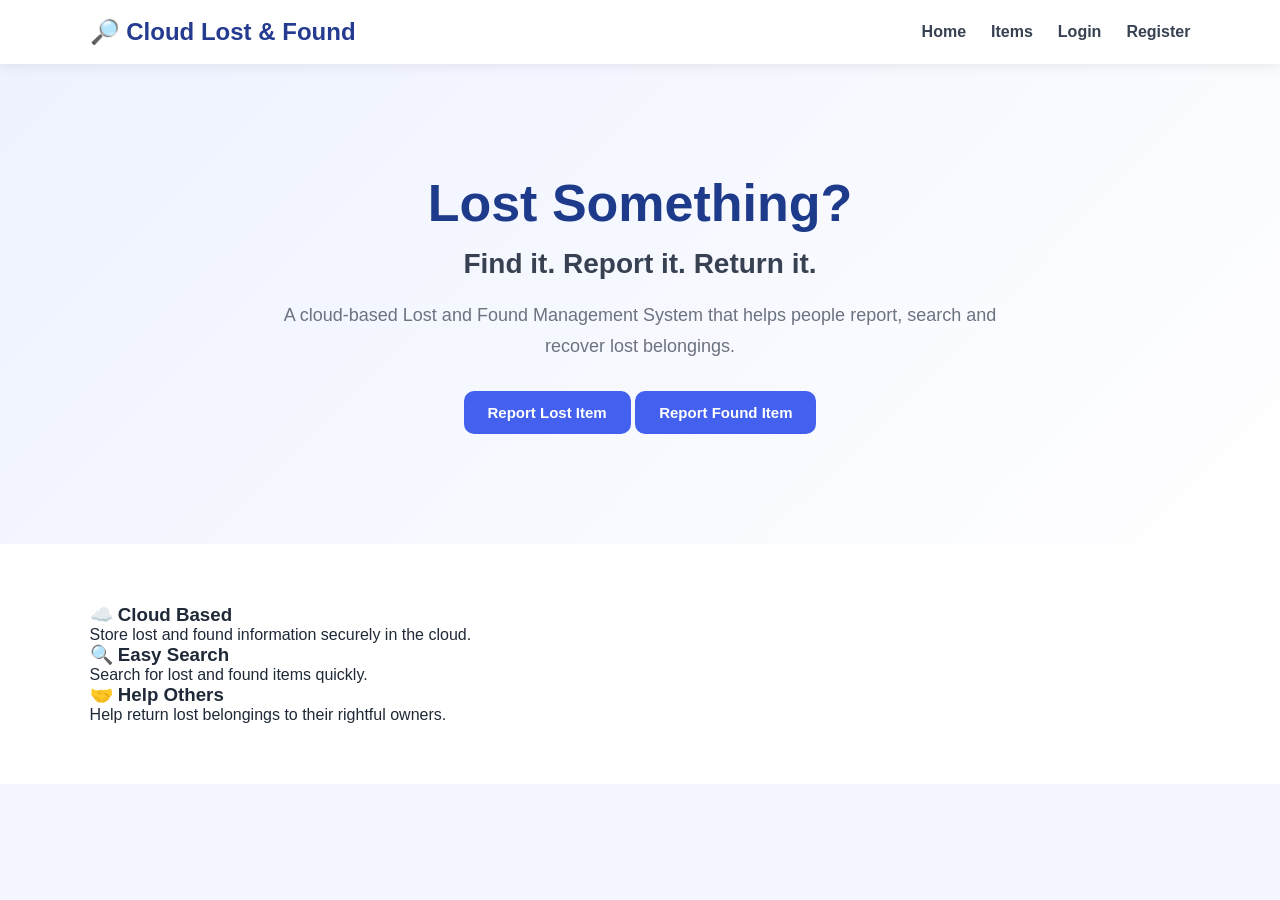
<file: index.html>
<!DOCTYPE html>
<html lang="en">

<head>
    <meta charset="UTF-8">

    <meta name="viewport"
          content="width=device-width, initial-scale=1.0">

    <title>Cloud Lost & Found</title>

    <link rel="stylesheet" href="style.css">
</head>

<body>

    <nav>
        <h2>🔎 Cloud Lost & Found</h2>

        <div>
            <a href="index.html">Home</a>
            <a href="items.html">Items</a>
            <a href="login.html">Login</a>
            <a href="register.html" class="nav-btn">
                Register
            </a>
        </div>
    </nav>


    <section class="hero">

        <div class="hero-content">

            <h1>Lost Something?</h1>

            <h2>Find it. Report it. Return it.</h2>

            <p>
                A cloud-based Lost and Found Management System
                that helps people report, search and recover
                lost belongings.
            </p>

            <div class="buttons">

                <a href="report-lost.html" class="btn">
                    Report Lost Item
                </a>

                <a href="report-found.html"
                   class="btn secondary">
                    Report Found Item
                </a>

            </div>

        </div>

    </section>


    <section class="features">

        <div class="card">
            <h3>☁️ Cloud Based</h3>

            <p>
                Store lost and found information
                securely in the cloud.
            </p>
        </div>


        <div class="card">
            <h3>🔍 Easy Search</h3>

            <p>
                Search for lost and found items
                quickly.
            </p>
        </div>


        <div class="card">
            <h3>🤝 Help Others</h3>

            <p>
                Help return lost belongings
                to their rightful owners.
            </p>
        </div>

    </section>

</body>

</html>
</file>
<file: style.css>
/* ==============================
   CLOUD LOST & FOUND
   Professional Website CSS
================================= */

* {
    margin: 0;
    padding: 0;
    box-sizing: border-box;
}

body {
    font-family: Arial, Helvetica, sans-serif;
    background: #f4f7ff;
    color: #1f2937;
    min-height: 100vh;
}

/* ==============================
   NAVBAR
================================= */

nav {
    width: 100%;
    padding: 18px 7%;
    background: #ffffff;
    display: flex;
    justify-content: space-between;
    align-items: center;
    box-shadow: 0 2px 12px rgba(0, 0, 0, 0.08);
    position: sticky;
    top: 0;
    z-index: 1000;
}

nav h2 {
    color: #243b8f;
    font-size: 24px;
    font-weight: 700;
}

nav div {
    display: flex;
    align-items: center;
    gap: 25px;
}

nav a {
    text-decoration: none;
    color: #374151;
    font-weight: 600;
    transition: 0.3s;
}

nav a:hover {
    color: #4361ee;
}

/* ==============================
   HERO SECTION
================================= */

.hero {
    min-height: 480px;
    padding: 80px 7%;
    display: flex;
    align-items: center;
    justify-content: center;
    background: linear-gradient(135deg, #eef2ff, #ffffff);
}

.hero-content {
    max-width: 1000px;
    text-align: center;
}

.hero h1 {
    font-size: 52px;
    color: #1e3a8a;
    margin-bottom: 15px;
    line-height: 1.15;
}

.hero h2 {
    font-size: 28px;
    color: #374151;
    margin-bottom: 20px;
}

.hero p {
    max-width: 750px;
    margin: 0 auto 30px;
    font-size: 18px;
    line-height: 1.7;
    color: #6b7280;
}

/* ==============================
   BUTTONS
================================= */

.btn,
button {
    display: inline-block;
    padding: 13px 24px;
    border: none;
    border-radius: 10px;
    background: #4361ee;
    color: white;
    text-decoration: none;
    font-size: 15px;
    font-weight: 600;
    cursor: pointer;
    transition: 0.3s;
}

.btn:hover,
button:hover {
    background: #2947d3;
    transform: translateY(-2px);
}

/* ==============================
   HERO BUTTONS
================================= */

.hero-buttons {
    display: flex;
    justify-content: center;
    gap: 15px;
    flex-wrap: wrap;
}

.hero-buttons a {
    text-decoration: none;
}

/* ==============================
   FEATURES
================================= */

.features {
    padding: 60px 7%;
    background: #ffffff;
}

.features h2 {
    text-align: center;
    color: #1e3a8a;
    font-size: 32px;
    margin-bottom: 40px;
}

.feature-container {
    max-width: 1100px;
    margin: auto;
    display: grid;
    grid-template-columns: repeat(3, 1fr);
    gap: 25px;
}

.feature-card {
    background: #ffffff;
    padding: 30px;
    border-radius: 16px;
    text-align: center;
    box-shadow: 0 8px 25px rgba(31, 41, 55, 0.08);
    border: 1px solid #e5e7eb;
    transition: 0.3s;
}

.feature-card:hover {
    transform: translateY(-6px);
    box-shadow: 0 15px 35px rgba(31, 41, 55, 0.12);
}

.feature-card .icon {
    font-size: 40px;
    margin-bottom: 15px;
}

.feature-card h3 {
    color: #243b8f;
    margin-bottom: 10px;
    font-size: 21px;
}

.feature-card p {
    color: #6b7280;
    line-height: 1.6;
}

/* ==============================
   FORM CONTAINER
================================= */

.form-container {
    width: 90%;
    max-width: 520px;
    margin: 70px auto;
    padding: 40px;
    background: #ffffff;
    border-radius: 18px;
    box-shadow: 0 10px 35px rgba(31, 41, 55, 0.12);
}

.form-container h1 {
    text-align: center;
    color: #243b8f;
    margin-bottom: 10px;
    font-size: 30px;
}

.form-container > p {
    text-align: center;
    color: #6b7280;
    margin-bottom: 30px;
}

.form-container label {
    display: block;
    margin-bottom: 7px;
    font-weight: 600;
    color: #374151;
}

.form-container input,
.form-container select,
.form-container textarea {
    width: 100%;
    padding: 13px;
    margin-bottom: 18px;
    border: 1px solid #d1d5db;
    border-radius: 9px;
    font-size: 15px;
    outline: none;
    background: #f9fafb;
}

.form-container input:focus,
.form-container select:focus,
.form-container textarea:focus {
    border-color: #4361ee;
    background: #ffffff;
    box-shadow: 0 0 0 3px rgba(67, 97, 238, 0.12);
}

.form-container button {
    width: 100%;
    margin-top: 5px;
}

/* ==============================
   DASHBOARD
================================= */

.dashboard {
    width: 90%;
    max-width: 1100px;
    margin: 50px auto;
}

.dashboard h1 {
    color: #243b8f;
    margin-bottom: 30px;
}

.dashboard-cards {
    display: grid;
    grid-template-columns: repeat(3, 1fr);
    gap: 25px;
}

.dashboard-card {
    background: white;
    padding: 30px;
    border-radius: 15px;
    box-shadow: 0 8px 25px rgba(31, 41, 55, 0.08);
}

.dashboard-card h3 {
    color: #243b8f;
    margin-bottom: 10px;
}

/* ==============================
   ITEMS
================================= */

.items-container {
    width: 90%;
    max-width: 1100px;
    margin: 50px auto;
}

.items-container h1 {
    text-align: center;
    color: #243b8f;
    margin-bottom: 30px;
}

.item-card {
    background: #ffffff;
    padding: 25px;
    margin-bottom: 20px;
    border-radius: 14px;
    box-shadow: 0 6px 20px rgba(31, 41, 55, 0.08);
    border-left: 5px solid #4361ee;
}

.item-card h3 {
    color: #243b8f;
    margin-bottom: 10px;
}

.item-card p {
    color: #6b7280;
    margin: 5px 0;
}

/* ==============================
   FOOTER
================================= */

footer {
    margin-top: 60px;
    padding: 25px;
    text-align: center;
    background: #1e3a8a;
    color: white;
}

footer p {
    margin: 0;
}

/* ==============================
   RESPONSIVE DESIGN
================================= */

@media (max-width: 768px) {

    nav {
        padding: 15px 5%;
        flex-direction: column;
        gap: 15px;
    }

    nav div {
        gap: 12px;
        flex-wrap: wrap;
        justify-content: center;
    }

    nav a {
        font-size: 14px;
    }

    .hero {
        padding: 60px 5%;
    }

    .hero h1 {
        font-size: 38px;
    }

    .hero h2 {
        font-size: 23px;
    }

    .hero p {
        font-size: 16px;
    }

    .feature-container {
        grid-template-columns: 1fr;
    }

    .dashboard-cards {
        grid-template-columns: 1fr;
    }

    .form-container {
        padding: 25px;
        margin: 40px auto;
    }
}

@media (max-width: 480px) {

    .hero h1 {
        font-size: 32px;
    }

    .hero h2 {
        font-size: 20px;
    }

    .hero-buttons {
        flex-direction: column;
    }

    .hero-buttons a,
    .btn {
        width: 100%;
        text-align: center;
    }
}
</file>
